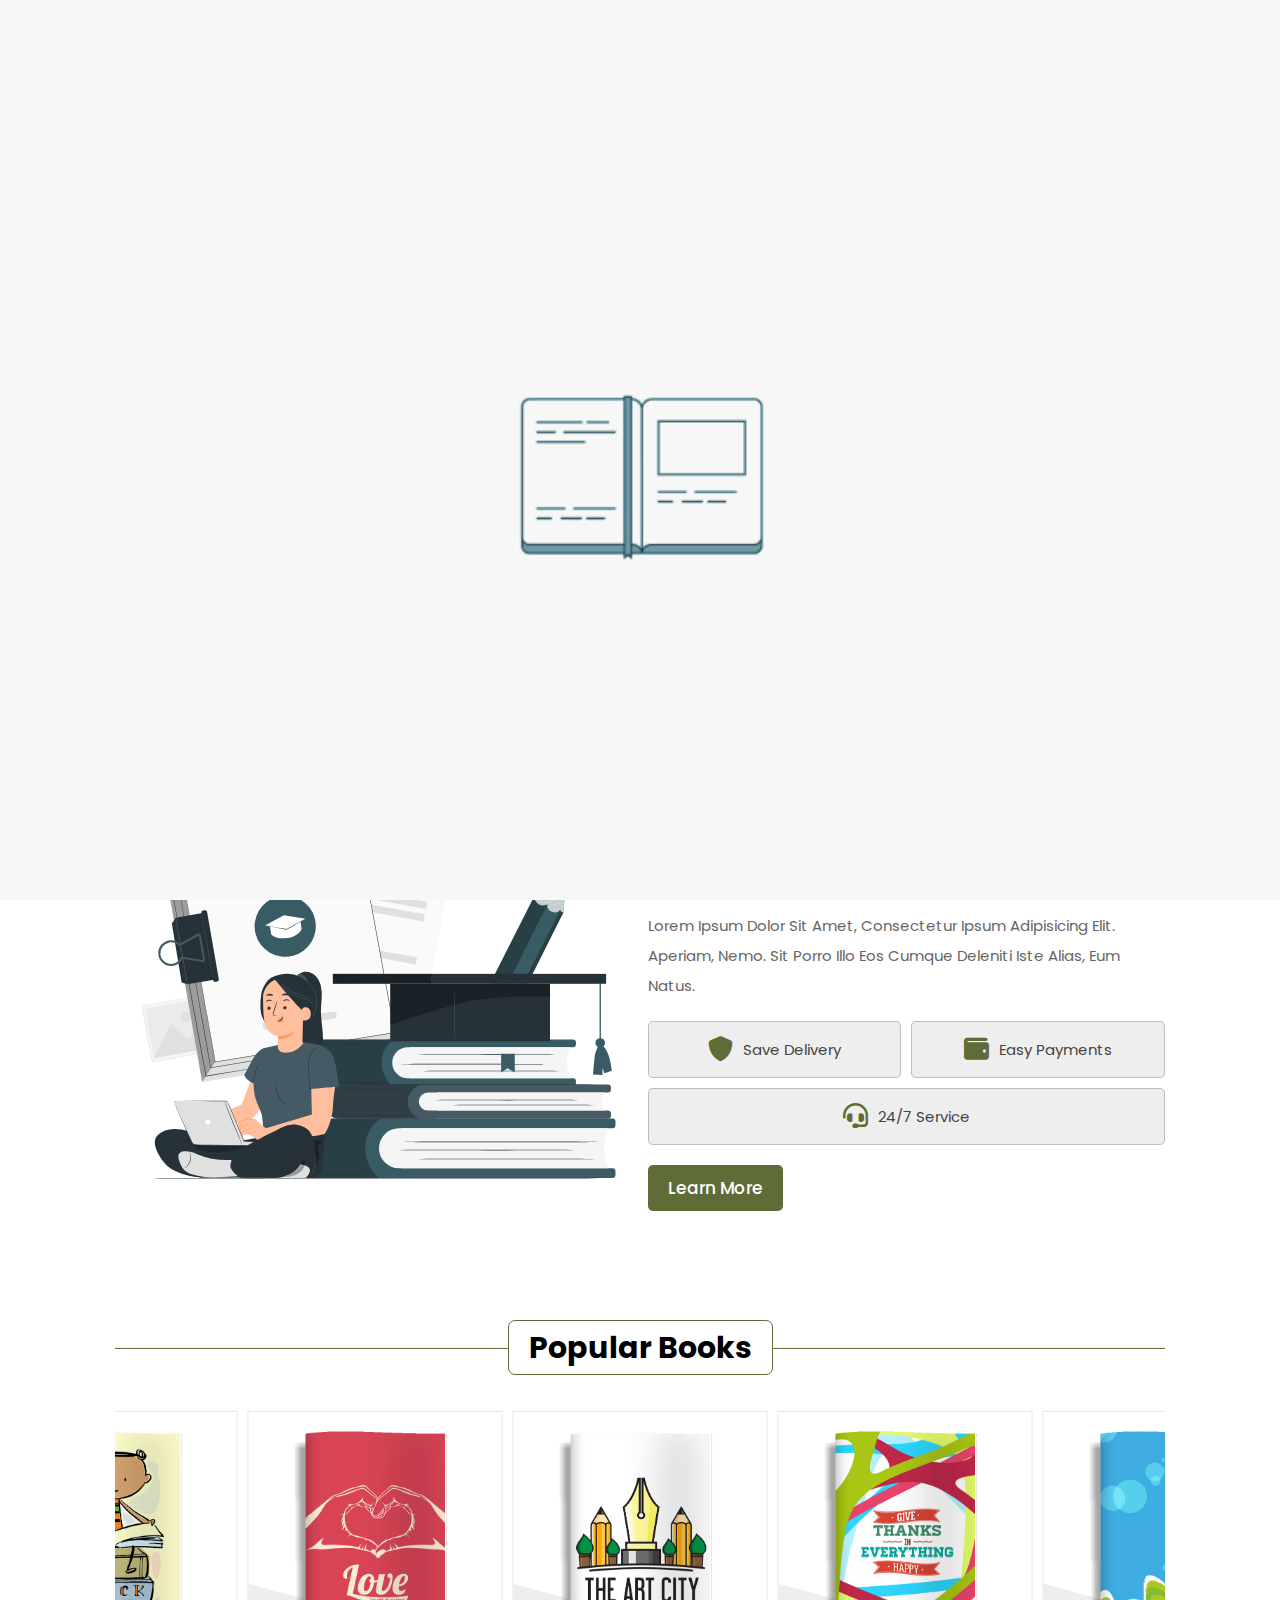
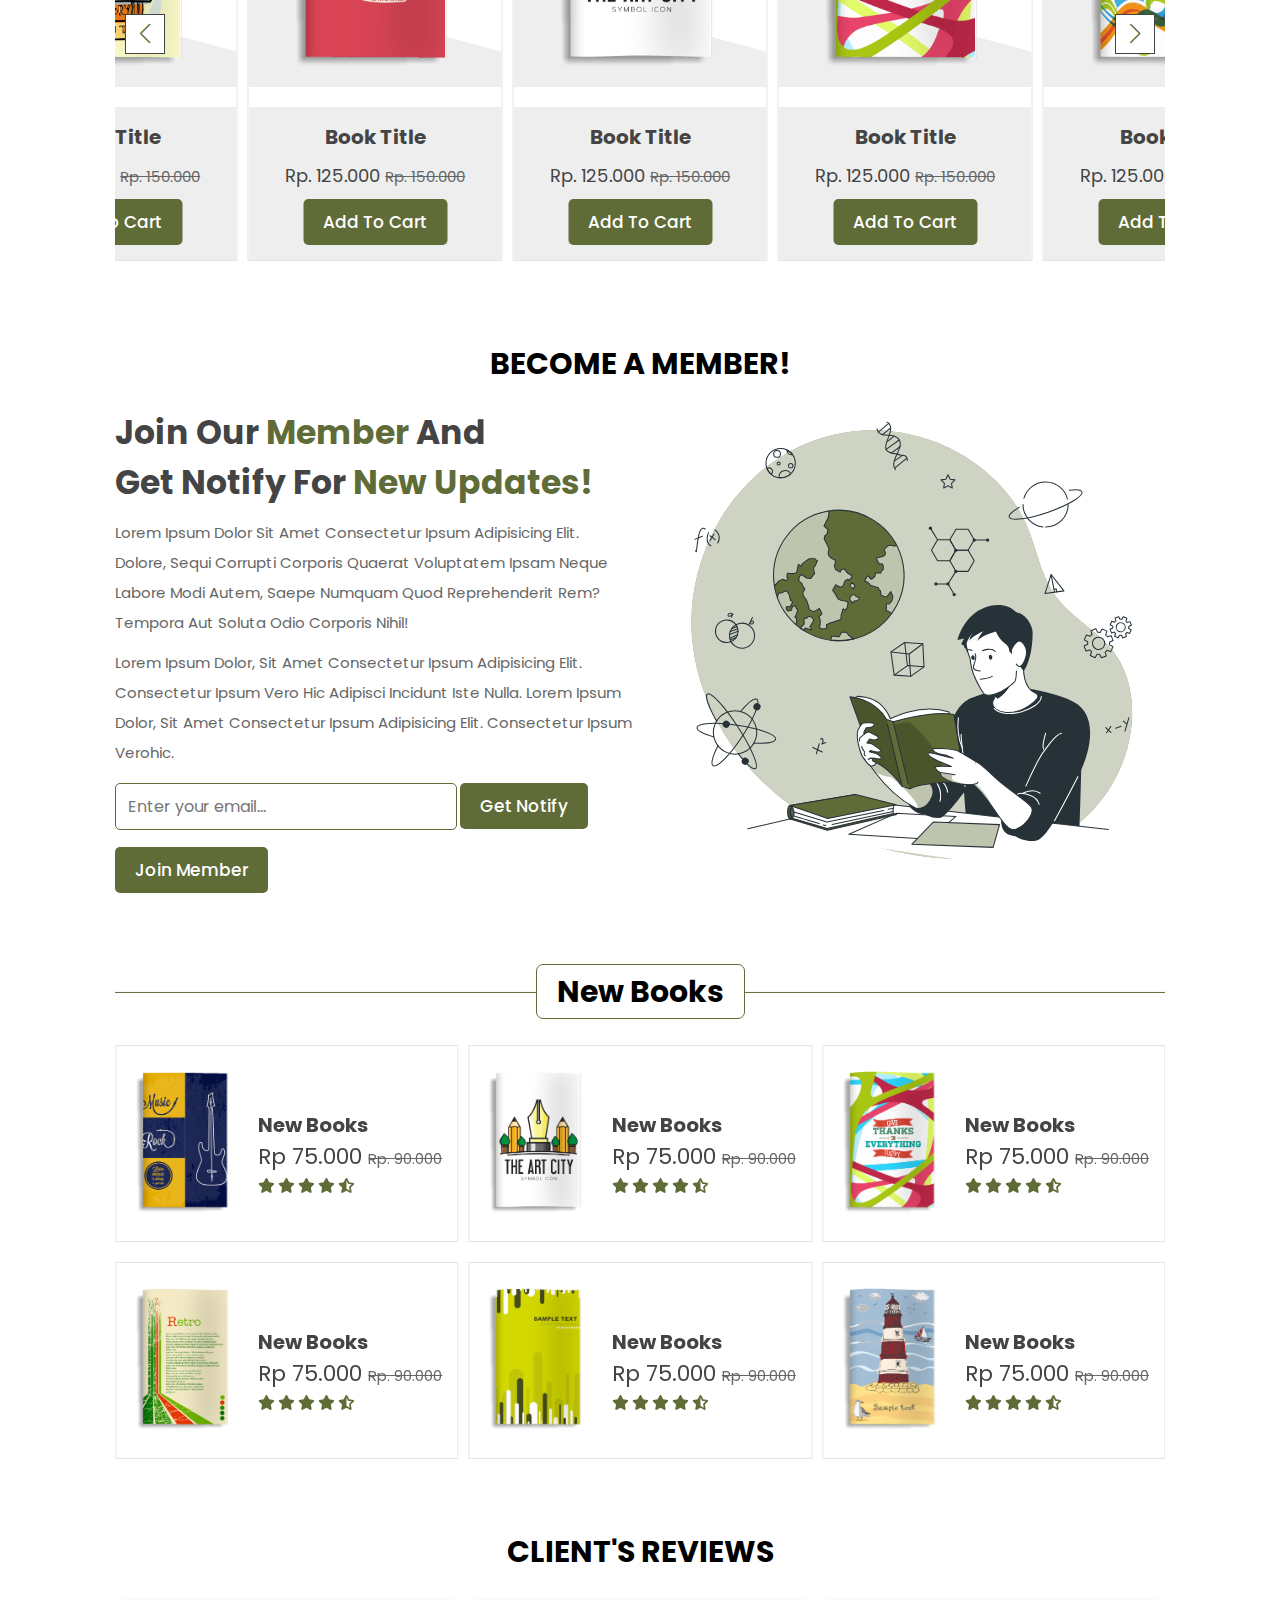
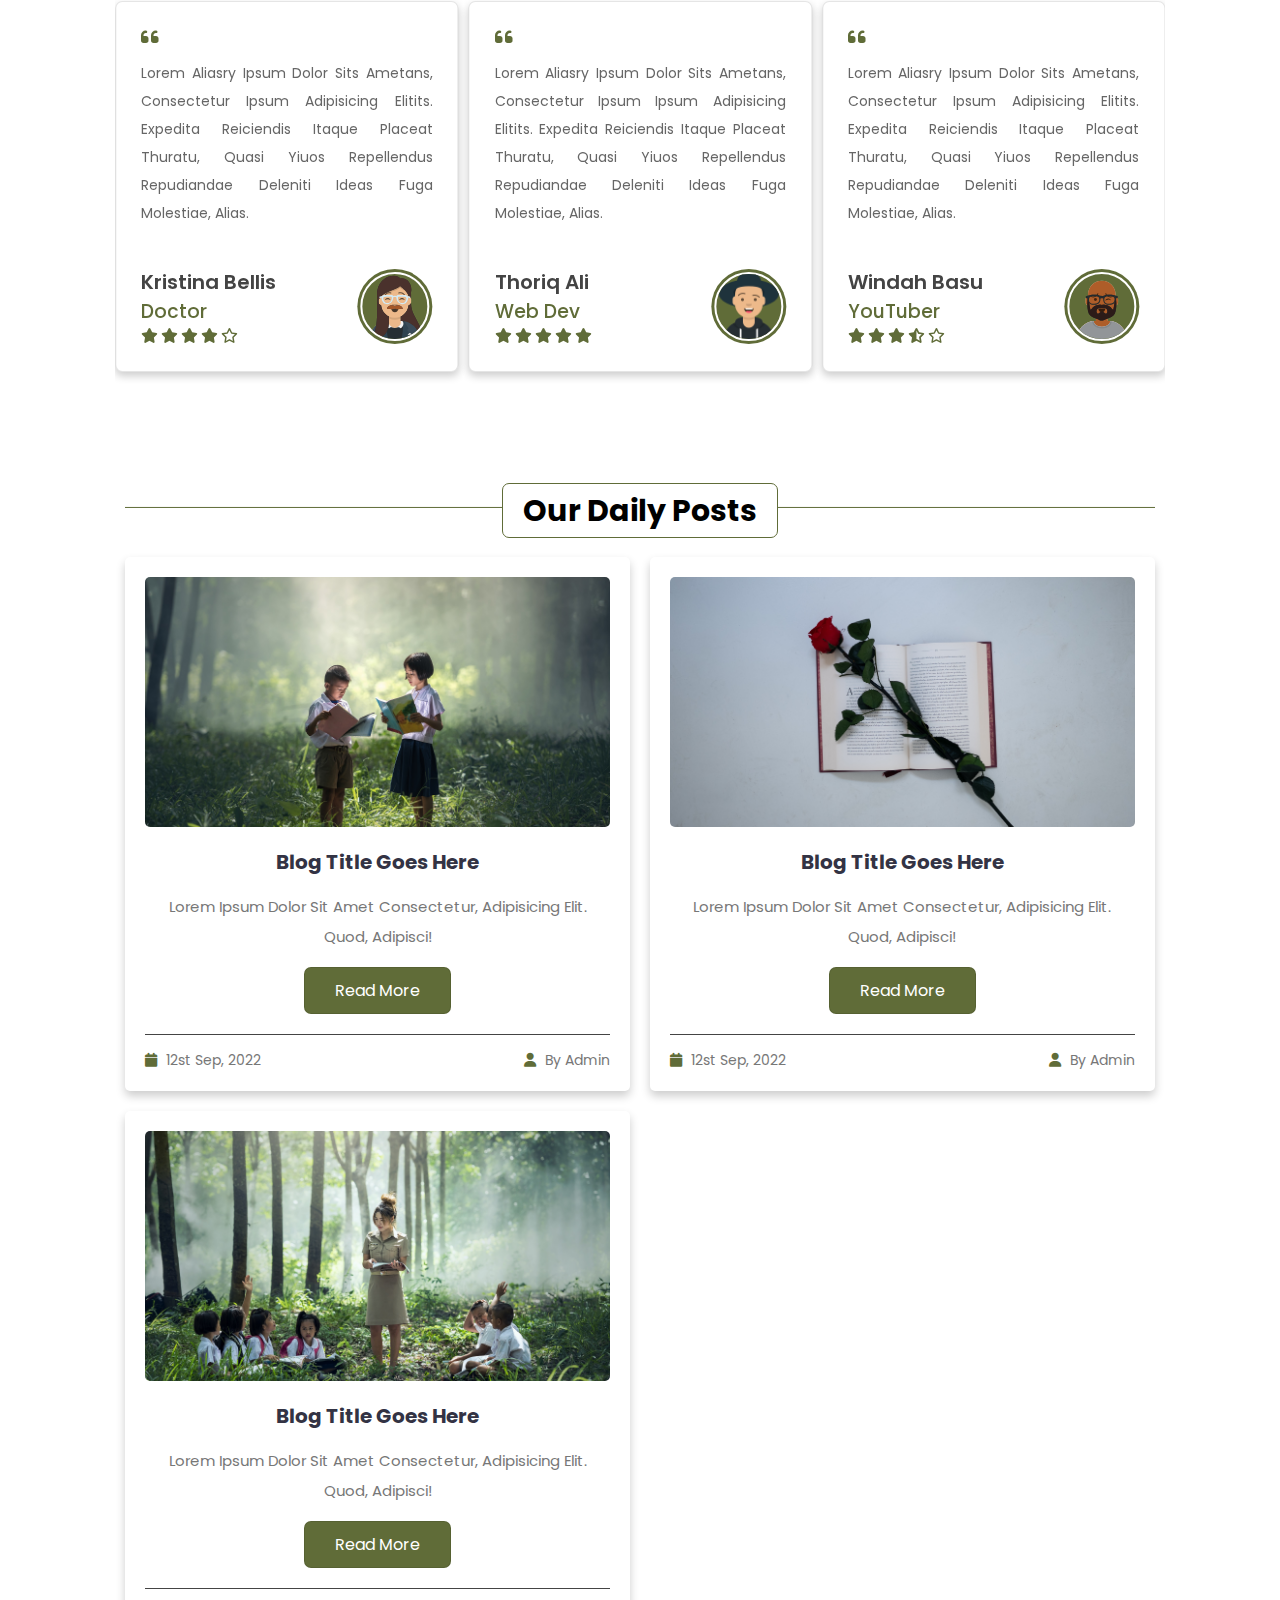
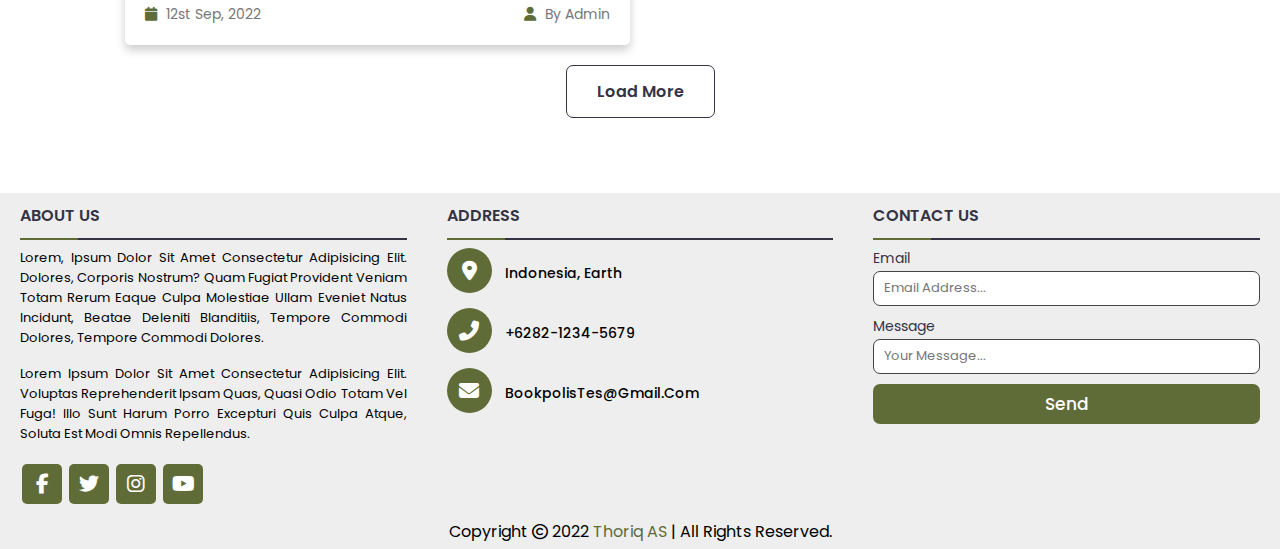
<file: index.html>
<!DOCTYPE html>
<html lang="en">
  <head>
    <meta charset="UTF-8" />
    <meta http-equiv="X-UA-Compatible" content="IE=edge" />
    <meta name="viewport" content="width=device-width, initial-scale=1.0" />
    <!-- External CSS -->
    <link rel="stylesheet" href="./css/style.css" />
    <!-- Font Awesome-->
    <link
      rel="stylesheet"
      href="https://cdnjs.cloudflare.com/ajax/libs/font-awesome/6.1.2/css/all.min.css"
    />
    <!-- Swiper -->
    <link
      rel="stylesheet"
      href="https://cdn.jsdelivr.net/npm/swiper@8/swiper-bundle.min.css"
    />
    <link rel="icon" type="image/svg"  href="./img/bookfavicon.svg" />
    <title>E-Bookpolis | Thoriq AS</title>
  </head>
  <body>
    <!-- Header Start  -->
    <header class="header">
      <!-- Header 1 Start  -->
      <div class="header-1">
        <a href="#" class="logo"><i class="fas fa-book"></i> Bookpolis</a>
        <form action="" class="search-form">
          <input
            type="search"
            name=""
            placeholder="Search..."
            id="search-box"
          />
          <label for="search-box" type="submit" class="fas fa-search"></label>
        </form>
        <div class="icons">
          <div id="search-btn" class="fas fa-search"></div>
          <a href="#" class="fas fa-heart-circle-check"></a>
          <a href="#" class="fas fa-shopping-cart"></a>
          <a id="login-btn" class="fa-solid fa-user" href="./login.html"></a>
        </div>
      </div>
      <!-- Header 1 End -->

      <!-- Header 2 Start -->
      <div class="header-2">
        <div class="navbar">
          <a class="active" href="#home">Home</a>
          <a href="#about">About</a>
          <a href="#populer">Populer</a>
          <a href="#member">Member</a>
          <a href="#new">New</a>
          <a href="#reviews">Reviews</a>
          <a href="#blogs">Blogs</a>
        </div>
      </div>
      <!-- Header 2 End -->
    </header>
    <!-- Header End -->

    <!-- Bottom Navbar Start -->
    <div class="bottom-navbar">
      <a href="#home" class="fas fa-home"></a>
      <a href="#about" class="fas fa-people-group"></a>
      <a href="#populer" class="fas fa-fire"></a>
      <a href="#member" class="fas fa-user-plus"></a>
      <a href="#new" class="fas fa-book-bookmark"></a>
      <a href="#reviews" class="fas fa-star"></a>
      <a href="#blogs" class="fas fa-newspaper"></a>
    </div>
    <!-- Bottom Navbar End -->

    <!-- Home Section Start -->
    <section class="home" id="home">
      <div class="row">
        <div class="content">
          <h3>Books Feed Your Soul</h3>
          <p>
            Lorem ipsum, dolor sit amet consectetur adipisicing elit. Cum ipsam
            et maxime libero inventore placeat illo, illum deserunt rem aperiam
            fuga repudiandae distinctio quo odio sit perspiciatis vero
            laudantium minima.
          </p>
          <a href="#populer" class="btn">Shop Now !</a>
        </div>

        <div class="swiper books-slider">
          <div class="swiper-wrapper">
            <a href="#" class="swiper-slide"
              ><img src="./img/book-1.png" alt=""
            /></a>
            <a href="#" class="swiper-slide"
              ><img src="./img/book-2.png" alt=""
            /></a>
            <a href="#" class="swiper-slide"
              ><img src="./img/book-3.png" alt=""
            /></a>
            <a href="#" class="swiper-slide"
              ><img src="./img/book-4.png" alt=""
            /></a>
            <a href="#" class="swiper-slide"
              ><img src="./img/book-5.png" alt=""
            /></a>
            <a href="#" class="swiper-slide"
              ><img src="./img/book-6.png" alt=""
            /></a>
          </div>
          <img src="./img/stand.png" class="stand" alt="" />
        </div>
      </div>
    </section>
    <!-- Home Section End -->

    <!-- About Us Start -->
    <section id="about" class="about">
      <div class="container">
        <h1>WHY CHOOSE US?</h1>
        <div class="row">
          <div class="image">
            <img src="./img/img4.svg" alt="" />
          </div>

          <div class="content">
            <h3>best book store in the world</h3>
            <p>
              Lorem ipsum dolor sit amet consectetur ipsum adipisicing elit.
              Dolore, sequi corrupti corporis quaerat voluptatem ipsam neque
              labore modi autem, saepe numquam quod reprehenderit rem? Tempora
              aut soluta odio corporis nihil!
            </p>
            <p>
              Lorem ipsum dolor sit amet, consectetur ipsum adipisicing elit.
              Aperiam, nemo. Sit porro illo eos cumque deleniti iste alias, eum
              natus.
            </p>
            <div class="icons-container">
              <div class="icons">
                <i class="fas fa-shield"></i>
                <span>save delivery</span>
              </div>
              <div class="icons">
                <i class="fas fa-wallet"></i>
                <span>easy payments</span>
              </div>
              <div class="icons">
                <i class="fas fa-headset"></i>
                <span>24/7 service</span>
              </div>
            </div>
            <a href="./404Error.html" class="btn">learn more</a>
          </div>
        </div>
      </div>
    </section>
    <!-- About Us End -->

    <!-- Popular Book Start -->
    <section class="populer" id="populer">
      <h1 class="heading"><span> Popular Books </span></h1>
      <div class="swiper populer-slider">
        <div class="swiper-wrapper">
          <div class="swiper-slide box">
            <div class="icons">
              <a href="#populer" class="fas fa-search"></a>
              <a href="#populer" class="fas fa-heart-circle-plus"></a>
              <a href="#populer" class="fas fa-info"></a>
            </div>
            <div class="image">
              <img src="./img/book-1.png" alt="" />
            </div>
            <div class="content">
              <h3>Book Title</h3>
              <div class="price">Rp. 125.000 <span>Rp. 150.000</span></div>
              <a href="#populer" class="btn">Add To Cart</a>
            </div>
          </div>

          <div class="swiper-slide box">
            <div class="icons">
              <a href="#populer" class="fas fa-search"></a>
              <a href="#populer" class="fas fa-heart-circle-plus"></a>
              <a href="#populer" class="fas fa-info"></a>
            </div>
            <div class="image">
              <img src="./img/book-2.png" alt="" />
            </div>
            <div class="content">
              <h3>Book Title</h3>
              <div class="price">Rp. 125.000 <span>Rp. 150.000</span></div>
              <a href="#populer" class="btn">Add To Cart</a>
            </div>
          </div>

          <div class="swiper-slide box">
            <div class="icons">
              <a href="#populer" class="fas fa-search"></a>
              <a href="#populer" class="fas fa-heart-circle-plus"></a>
              <a href="#populer" class="fas fa-info"></a>
            </div>
            <div class="image">
              <img src="./img/book-3.png" alt="" />
            </div>
            <div class="content">
              <h3>Book Title</h3>
              <div class="price">Rp. 125.000 <span>Rp. 150.000</span></div>
              <a href="#populer" class="btn">Add To Cart</a>
            </div>
          </div>

          <div class="swiper-slide box">
            <div class="icons">
              <a href="#populer" class="fas fa-search"></a>
              <a href="#populer" class="fas fa-heart-circle-plus"></a>
              <a href="#populer" class="fas fa-info"></a>
            </div>
            <div class="image">
              <img src="./img/book-4.png" alt="" />
            </div>
            <div class="content">
              <h3>Book Title</h3>
              <div class="price">Rp. 125.000 <span>Rp. 150.000</span></div>
              <a href="#populer" class="btn">Add To Cart</a>
            </div>
          </div>

          <div class="swiper-slide box">
            <div class="icons">
              <a href="#populer" class="fas fa-search"></a>
              <a href="#populer" class="fas fa-heart-circle-plus"></a>
              <a href="#populer" class="fas fa-info"></a>
            </div>
            <div class="image">
              <img src="./img/book-5.png" alt="" />
            </div>
            <div class="content">
              <h3>Book Title</h3>
              <div class="price">Rp. 125.000 <span>Rp. 150.000</span></div>
              <a href="#populer" class="btn">Add To Cart</a>
            </div>
          </div>

          <div class="swiper-slide box">
            <div class="icons">
              <a href="#populer" class="fas fa-search"></a>
              <a href="#populer" class="fas fa-heart-circle-plus"></a>
              <a href="#populer" class="fas fa-info"></a>
            </div>
            <div class="image">
              <img src="./img/book-6.png" alt="" />
            </div>
            <div class="content">
              <h3>Book Title</h3>
              <div class="price">Rp. 125.000 <span>Rp. 150.000</span></div>
              <a href="#populer" class="btn">Add To Cart</a>
            </div>
          </div>

          <div class="swiper-slide box">
            <div class="icons">
              <a href="#populer" class="fas fa-search"></a>
              <a href="#populer" class="fas fa-heart-circle-plus"></a>
              <a href="#populer" class="fas fa-info"></a>
            </div>
            <div class="image">
              <img src="./img/book-7.png" alt="" />
            </div>
            <div class="content">
              <h3>Book Title</h3>
              <div class="price">Rp. 125.000 <span>Rp. 150.000</span></div>
              <a href="#populer" class="btn">Add To Cart</a>
            </div>
          </div>

          <div class="swiper-slide box">
            <div class="icons">
              <a href="#populer" class="fas fa-search"></a>
              <a href="#populer" class="fas fa-heart-circle-plus"></a>
              <a href="#populer" class="fas fa-info"></a>
            </div>
            <div class="image">
              <img src="./img/book-8.png" alt="" />
            </div>
            <div class="content">
              <h3>Book Title</h3>
              <div class="price">Rp. 125.000 <span>Rp. 150.000</span></div>
              <a href="#populer" class="btn">Add To Cart</a>
            </div>
          </div>

          <div class="swiper-slide box">
            <div class="icons">
              <a href="#populer" class="fas fa-search"></a>
              <a href="#populer" class="fas fa-heart-circle-plus"></a>
              <a href="#populer" class="fas fa-info"></a>
            </div>
            <div class="image">
              <img src="./img/book-9.png" alt="" />
            </div>
            <div class="content">
              <h3>Book Title</h3>
              <div class="price">Rp. 125.000 <span>Rp. 150.000</span></div>
              <a href="#populer" class="btn">Add To Cart</a>
            </div>
          </div>
        </div>
        <div class="swiper-button-next"></div>
        <div class="swiper-button-prev"></div>
      </div>
    </section>
    <!-- Popular Book End -->

    <!-- Member Start -->
    <section id="member" class="member">
      <div class="container">
        <h1>BECOME A MEMBER!</h1>
        <div class="row">
          <div class="content">
            <h3>
              Join Our <span>Member</span> And<br />
              Get Notify For <span>New Updates!</span>
            </h3>
            <p>
              Lorem ipsum dolor sit amet consectetur ipsum adipisicing elit.
              Dolore, sequi corrupti corporis quaerat voluptatem ipsam neque
              labore modi autem, saepe numquam quod reprehenderit rem? Tempora
              aut soluta odio corporis nihil!
            </p>
            <p>
              Lorem ipsum dolor, sit amet consectetur ipsum adipisicing elit.
              consectetur ipsum vero hic adipisci incidunt iste nulla. Lorem
              ipsum dolor, sit amet consectetur ipsum adipisicing elit.
              consectetur ipsum verohic.
            </p>
            <form action="">
              <input
                type="email"
                name=""
                placeholder="Enter your email..."
                id=""
                class="box"
                required
              />
              <input type="submit" value="get notify" class="btn" />
              <a href="./member.html" class="btn">Join Member</a>
            </form>
          </div>
          <div class="image">
            <img src="./img/img5.svg" alt="" />
          </div>
        </div>
      </div>
    </section>
    <!-- Member End -->

    <!-- New Book Start -->
    <section class="new" id="new">
      <h1 class="heading"><span>New Books</span></h1>

      <!-- New Books  Section 1 Starts-->
      <div class="swiper new-slider">
        <div class="swiper-wrapper">
          <a href="#new" class="swiper-slide box">
            <div class="image">
              <img src="./img/book-1.png" alt="" />
            </div>
            <div class="content">
              <h3>New Books</h3>
              <div class="price">Rp 75.000 <span>Rp. 90.000</span></div>
              <div class="stars">
                <i class="fas fa-star"></i>
                <i class="fas fa-star"></i>
                <i class="fas fa-star"></i>
                <i class="fas fa-star"></i>
                <i class="fas fa-star-half-alt"></i>
              </div>
            </div>
          </a>

          <a href="#new" class="swiper-slide box">
            <div class="image">
              <img src="./img/book-2.png" alt="" />
            </div>
            <div class="content">
              <h3>New Books</h3>
              <div class="price">Rp 75.000 <span>Rp. 90.000</span></div>
              <div class="stars">
                <i class="fas fa-star"></i>
                <i class="fas fa-star"></i>
                <i class="fas fa-star"></i>
                <i class="fas fa-star"></i>
                <i class="fas fa-star-half-alt"></i>
              </div>
            </div>
          </a>

          <a href="#new" class="swiper-slide box">
            <div class="image">
              <img src="./img/book-3.png" alt="" />
            </div>
            <div class="content">
              <h3>New Books</h3>
              <div class="price">Rp 75.000 <span>Rp. 90.000</span></div>
              <div class="stars">
                <i class="fas fa-star"></i>
                <i class="fas fa-star"></i>
                <i class="fas fa-star"></i>
                <i class="fas fa-star"></i>
                <i class="fas fa-star-half-alt"></i>
              </div>
            </div>
          </a>

          <a href="#new" class="swiper-slide box">
            <div class="image">
              <img src="./img/book-4.png" alt="" />
            </div>
            <div class="content">
              <h3>New Books</h3>
              <div class="price">Rp 75.000 <span>Rp. 90.000</span></div>
              <div class="stars">
                <i class="fas fa-star"></i>
                <i class="fas fa-star"></i>
                <i class="fas fa-star"></i>
                <i class="fas fa-star"></i>
                <i class="fas fa-star-half-alt"></i>
              </div>
            </div>
          </a>

          <a href="#new" class="swiper-slide box">
            <div class="image">
              <img src="./img/book-5.png" alt="" />
            </div>
            <div class="content">
              <h3>New Books</h3>
              <div class="price">Rp 75.000 <span>Rp. 90.000</span></div>
              <div class="stars">
                <i class="fas fa-star"></i>
                <i class="fas fa-star"></i>
                <i class="fas fa-star"></i>
                <i class="fas fa-star"></i>
                <i class="fas fa-star-half-alt"></i>
              </div>
            </div>
          </a>
        </div>
      </div>
      <!-- New Books Section 1 End -->

      <!-- New Books Section 2 Start  -->
      <div class="swiper new-slider-2">
        <div class="swiper-wrapper">
          <a href="#new" class="swiper-slide box">
            <div class="image">
              <img src="./img/book-6.png" alt="" />
            </div>
            <div class="content">
              <h3>New Books</h3>
              <div class="price">Rp 75.000 <span>Rp. 90.000</span></div>
              <div class="stars">
                <i class="fas fa-star"></i>
                <i class="fas fa-star"></i>
                <i class="fas fa-star"></i>
                <i class="fas fa-star"></i>
                <i class="fas fa-star-half-alt"></i>
              </div>
            </div>
          </a>

          <a href="#new" class="swiper-slide box">
            <div class="image">
              <img src="./img/book-7.png" alt="" />
            </div>
            <div class="content">
              <h3>New Books</h3>
              <div class="price">Rp 75.000 <span>Rp. 90.000</span></div>
              <div class="stars">
                <i class="fas fa-star"></i>
                <i class="fas fa-star"></i>
                <i class="fas fa-star"></i>
                <i class="fas fa-star"></i>
                <i class="fas fa-star-half-alt"></i>
              </div>
            </div>
          </a>

          <a href="#new" class="swiper-slide box">
            <div class="image">
              <img src="./img/book-8.png" alt="" />
            </div>
            <div class="content">
              <h3>New Books</h3>
              <div class="price">Rp 75.000 <span>Rp. 90.000</span></div>
              <div class="stars">
                <i class="fas fa-star"></i>
                <i class="fas fa-star"></i>
                <i class="fas fa-star"></i>
                <i class="fas fa-star"></i>
                <i class="fas fa-star-half-alt"></i>
              </div>
            </div>
          </a>

          <a href="#new" class="swiper-slide box">
            <div class="image">
              <img src="./img/book-9.png" alt="" />
            </div>
            <div class="content">
              <h3>New Books</h3>
              <div class="price">Rp 75.000 <span>Rp. 90.000</span></div>
              <div class="stars">
                <i class="fas fa-star"></i>
                <i class="fas fa-star"></i>
                <i class="fas fa-star"></i>
                <i class="fas fa-star"></i>
                <i class="fas fa-star-half-alt"></i>
              </div>
            </div>
          </a>

          <a href="#new" class="swiper-slide box">
            <div class="image">
              <img src="./img/book-10.png" alt="" />
            </div>
            <div class="content">
              <h3>New Books</h3>
              <div class="price">Rp 75.000 <span>Rp. 90.000</span></div>
              <div class="stars">
                <i class="fas fa-star"></i>
                <i class="fas fa-star"></i>
                <i class="fas fa-star"></i>
                <i class="fas fa-star"></i>
                <i class="fas fa-star-half-alt"></i>
              </div>
            </div>
          </a>
        </div>
      </div>
      <!-- New Books Section 2 End-->
    </section>
    <!-- New Book End -->

    <!-- Review Start -->
    <section class="reviews" id="reviews">
      <h1>client's reviews</h1>
      <div class="swiper reviews-slider">
        <div class="swiper-wrapper">
          <div class="swiper-slide box">
            <i class="fas fa-quote-left quote"></i>
            <p>
              Lorem aliasry ipsum dolor sits ametans, consectetur ipsum ipsum
              adipisicing elitits. Expedita reiciendis itaque placeat thuratu,
              quasi yiuos repellendus repudiandae deleniti ideas fuga molestiae,
              alias.
            </p>
            <div class="content">
              <div class="info">
                <div class="name">Thoriq Ali</div>
                <div class="job">Web Dev</div>
                <div class="stars">
                  <i class="fas fa-star"></i>
                  <i class="fas fa-star"></i>
                  <i class="fas fa-star"></i>
                  <i class="fas fa-star"></i>
                  <i class="fas fa-star"></i>
                </div>
              </div>
              <div class="image">
                <img src="./img/avatar4.png" alt="" />
              </div>
            </div>
          </div>
          <div class="swiper-slide box">
            <i class="fas fa-quote-left quote"></i>
            <p>
              Lorem aliasry ipsum dolor sits ametans, consectetur ipsum
              adipisicing elitits. Expedita reiciendis itaque placeat thuratu,
              quasi yiuos repellendus repudiandae deleniti ideas fuga molestiae,
              alias.
            </p>
            <div class="content">
              <div class="info">
                <div class="name">Windah Basu</div>
                <div class="job">YouTuber</div>
                <div class="stars">
                  <i class="fas fa-star"></i>
                  <i class="fas fa-star"></i>
                  <i class="fas fa-star"></i>
                  <i class="fas fa-star-half-alt"></i>
                  <i class="far fa-star"></i>
                </div>
              </div>
              <div class="image">
                <img src="./img/avatar2.svg" alt="" />
              </div>
            </div>
          </div>

          <div class="swiper-slide box">
            <i class="fas fa-quote-left quote"></i>
            <p>
              Lorem aliasry ipsum dolor sits ametans, consectetur ipsum
              adipisicing elitits. Expedita reiciendis itaque placeat thuratu,
              quasi yiuos repellendus repudiandae deleniti ideas fuga molestiae,
              alias.
            </p>
            <div class="content">
              <div class="info">
                <div class="name">Umar S</div>
                <div class="job">Programmer</div>
                <div class="stars">
                  <i class="fas fa-star"></i>
                  <i class="fas fa-star"></i>
                  <i class="fas fa-star"></i>
                  <i class="fas fa-star"></i>
                  <i class="far fa-star"></i>
                </div>
              </div>
              <div class="image">
                <img src="./img/avatar5.svg" alt="" />
              </div>
            </div>
          </div>
          <div class="swiper-slide box">
            <i class="fas fa-quote-left quote"></i>
            <p>
              Lorem aliasry ipsum dolor sits ametans, consectetur ipsum
              adipisicing elitits. Expedita reiciendis itaque placeat thuratu,
              quasi yiuos repellendus repudiandae deleniti ideas fuga molestiae,
              alias.
            </p>
            <div class="content">
              <div class="info">
                <div class="name">Budi Bellis</div>
                <div class="job">Freelancer</div>
                <div class="stars">
                  <i class="fas fa-star"></i>
                  <i class="fas fa-star"></i>
                  <i class="fas fa-star"></i>
                  <i class="fas fa-star"></i>
                  <i class="far fa-star"></i>
                </div>
              </div>
              <div class="image">
                <img src="./img/avatar3.svg" alt="" />
              </div>
            </div>
          </div>

          <div class="swiper-slide box">
            <i class="fas fa-quote-left quote"></i>
            <p>
              Lorem aliasry ipsum dolor sits ametans, consectetur ipsum
              adipisicing elitits. Expedita reiciendis itaque placeat thuratu,
              quasi yiuos repellendus repudiandae deleniti ideas fuga molestiae,
              alias.
            </p>
            <div class="content">
              <div class="info">
                <div class="name">Kristina Bellis</div>
                <div class="job">Doctor</div>
                <div class="stars">
                  <i class="fas fa-star"></i>
                  <i class="fas fa-star"></i>
                  <i class="fas fa-star"></i>
                  <i class="fas fa-star"></i>
                  <i class="far fa-star"></i>
                </div>
              </div>
              <div class="image">
                <img src="./img/avatar6.svg" alt="" />
              </div>
            </div>
          </div>
        </div>
      </div>
    </section>
    <!-- Review End -->

    <!-- Blogs Start -->
    <section class="blogs" id="blogs">
      <div class="container">
        <h1 class="heading"><span>our daily posts</span></h1>

        <div class="box-container">
          <div class="box">
            <div class="image">
              <img src="./img/blog1.jpg" alt="" />
            </div>
            <div class="content">
              <h3>blog title goes here</h3>
              <p>
                Lorem ipsum dolor sit amet consectetur, adipisicing elit. Quod,
                adipisci!
              </p>
              <a href="./404Error.html" class="btn">read more</a>
              <div class="icons">
                <span> <i class="fas fa-calendar"></i> 12st sep, 2022 </span>
                <span> <i class="fas fa-user"></i> by admin </span>
              </div>
            </div>
          </div>

          <div class="box">
            <div class="image">
              <img src="./img/blog3.jpg" alt="" />
            </div>
            <div class="content">
              <h3>blog title goes here</h3>
              <p>
                Lorem ipsum dolor sit amet consectetur, adipisicing elit. Quod,
                adipisci!
              </p>
              <a href="./404Error.html" class="btn">read more</a>
              <div class="icons">
                <span> <i class="fas fa-calendar"></i> 12st sep, 2022 </span>
                <span> <i class="fas fa-user"></i> by admin </span>
              </div>
            </div>
          </div>

          <div class="box">
            <div class="image">
              <img src="./img/blog2.jpg" alt="" />
            </div>
            <div class="content">
              <h3>blog title goes here</h3>
              <p>
                Lorem ipsum dolor sit amet consectetur, adipisicing elit. Quod,
                adipisci!
              </p>
              <a href="./404Error.html" class="btn">read more</a>
              <div class="icons">
                <span> <i class="fas fa-calendar"></i> 12st sep, 2022 </span>
                <span> <i class="fas fa-user"></i> by admin </span>
              </div>
            </div>
          </div>

          <div class="box">
            <div class="image">
              <img src="./img/blog4.jpg" alt="" />
            </div>
            <div class="content">
              <h3>blog title goes here</h3>
              <p>
                Lorem ipsum dolor sit amet consectetur, adipisicing elit. Quod,
                adipisci!
              </p>
              <a href="./404Error.html" class="btn">read more</a>
              <div class="icons">
                <span> <i class="fas fa-calendar"></i> 12st sep, 2022 </span>
                <span> <i class="fas fa-user"></i> by admin </span>
              </div>
            </div>
          </div>

          <div class="box">
            <div class="image">
              <img src="./img/blog5.jpg" alt="" />
            </div>
            <div class="content">
              <h3>blog title goes here</h3>
              <p>
                Lorem ipsum dolor sit amet consectetur, adipisicing elit. Quod,
                adipisci!
              </p>
              <a href="./404Error.html" class="btn">read more</a>
              <div class="icons">
                <span> <i class="fas fa-calendar"></i> 12st sep, 2022 </span>
                <span> <i class="fas fa-user"></i> by admin </span>
              </div>
            </div>
          </div>

          <div class="box">
            <div class="image">
              <img src="./img/blog6.jpg" alt="" />
            </div>
            <div class="content">
              <h3>blog title goes here</h3>
              <p>
                Lorem ipsum dolor sit amet consectetur, adipisicing elit. Quod,
                adipisci!
              </p>
              <a href="./404Error.html" class="btn">read more</a>
              <div class="icons">
                <span> <i class="fas fa-calendar"></i> 12st sep, 2022 </span>
                <span> <i class="fas fa-user"></i> by admin </span>
              </div>
            </div>
          </div>

          <div class="box">
            <div class="image">
              <img src="./img/blog7.jpg" alt="" />
            </div>
            <div class="content">
              <h3>blog title goes here</h3>
              <p>
                Lorem ipsum dolor sit amet consectetur, adipisicing elit. Quod,
                adipisci!
              </p>
              <a href="./404Error.html" class="btn">read more</a>
              <div class="icons">
                <span> <i class="fas fa-calendar"></i> 12st sep, 2022 </span>
                <span> <i class="fas fa-user"></i> by admin </span>
              </div>
            </div>
          </div>

          <div class="box">
            <div class="image">
              <img src="./img/blog8.jpg" alt="" />
            </div>
            <div class="content">
              <h3>blog title goes here</h3>
              <p>
                Lorem ipsum dolor sit amet consectetur, adipisicing elit. Quod,
                adipisci!
              </p>
              <a href="./404Error.html" class="btn">read more</a>
              <div class="icons">
                <span> <i class="fas fa-calendar"></i> 12st sep, 2022 </span>
                <span> <i class="fas fa-user"></i> by admin </span>
              </div>
            </div>
          </div>

          <div class="box">
            <div class="image">
              <img src="./img/blog9.jpg" alt="" />
            </div>
            <div class="content">
              <h3>blog title goes here</h3>
              <p>
                Lorem ipsum dolor sit amet consectetur, adipisicing elit. Quod,
                adipisci!
              </p>
              <a href="./404Error.html" class="btn">read more</a>
              <div class="icons">
                <span> <i class="fas fa-calendar"></i> 12st sep, 2022 </span>
                <span> <i class="fas fa-user"></i> by admin </span>
              </div>
            </div>
          </div>
        </div>
        <div id="load-more">load more</div>
      </div>
    </section>
    <!-- Blogs End -->

    <!-- Footer Start -->
    <footer class="footer" id="footer">
      <div class="main-content">
        <div class="left box">
          <h2>About us</h2>
          <div class="content">
            <p>
              Lorem, ipsum dolor sit amet consectetur adipisicing elit. Dolores,
              corporis nostrum? Quam fugiat provident veniam totam rerum eaque
              culpa molestiae ullam eveniet natus incidunt, beatae deleniti
              blanditiis, tempore commodi dolores, tempore commodi dolores.
            </p>
            <br />
            <p>
              Lorem ipsum dolor sit amet consectetur adipisicing elit. Voluptas
              reprehenderit ipsam quas, quasi odio totam vel fuga! Illo sunt
              harum porro excepturi quis culpa atque, soluta est modi omnis
              repellendus.
            </p>
            <div class="social">
              <a href="#footer"><span class="fab fa-facebook-f"></span></a>
              <a href="#footer"><span class="fab fa-twitter"></span></a>
              <a href="#footer"><span class="fab fa-instagram"></span></a>
              <a href="#footer"><span class="fa-brands fa-youtube"></span></a>
            </div>
          </div>
        </div>
        <div class="center box">
          <h2>Address</h2>
          <div class="content">
            <div class="place">
              <span class="fas fa-map-marker-alt"></span>
              <span class="text">Indonesia, Earth</span>
            </div>
            <div class="phone">
              <span class="fas fa-phone-alt"></span>
              <span class="text">+6282-1234-5679</span>
            </div>
            <div class="email">
              <span class="fas fa-envelope"></span>
              <span class="text">BookpolisTes@gmail.com</span>
            </div>
          </div>
        </div>
        <div class="right box">
          <h2>Contact us</h2>
          <div class="content">
            <form action="">
              <div class="email">
                <div class="text">Email</div>
                <input type="email"placeholder="Email address..." required />
              </div>
              <div class="msg">
                <div class="text">Message</div>
                <input type="text" placeholder="Your message..." required /></input>
              </div>
              <div class="btn">
                <button type="submit">Send</button>
              </div>
            </form>
          </div>
        </div>
      </div>
      <div class="bottom">
          <span class="credit"
            >Copyright <span class="far fa-copyright"></span
              > 2022
          </span>
          <span> <a href="https://github.com/Muhthoriqas">Thoriq AS</a> | All rights reserved.</span>
      </div>
    </footer>
    <!-- Footer End  -->

    <!-- Loader Start-->
    <div class="loader-container">
      <!-- Gif Source Link: https://tenor.com/view/gb-notebook-laptop-gif-17733403 -->
      <img src="./img/mainLoader.gif" alt="">
    </div>
    <!-- Loader End -->

    <script src="https://cdn.jsdelivr.net/npm/swiper@8/swiper-bundle.min.js"></script>
    <script src="./js/script.js"></script>
  </body>
</html>
</file>
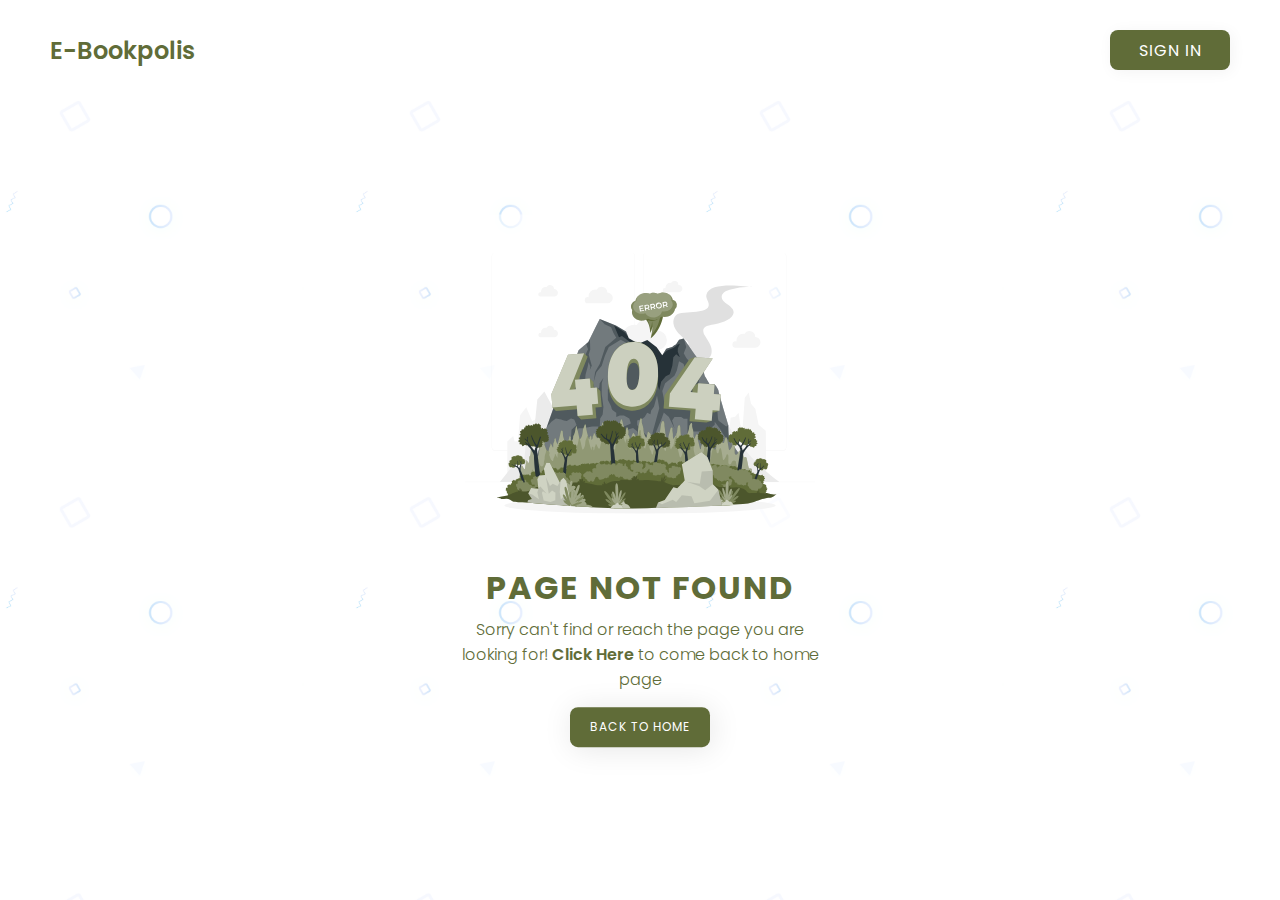
<file: 404Error.html>
<!DOCTYPE html>
<html lang="en">
  <head>
    <meta charset="UTF-8" />
    <meta http-equiv="X-UA-Compatible" content="IE=edge" />
    <meta name="viewport" content="width=device-width, initial-scale=1.0" />
    <link rel="stylesheet" href="./css/404Style.css" />
    <title>404 Error | E-Bookpolis | Thoriq AS</title>
  </head>
  <body>
    <!-- Nav Start -->
    <nav>
      <a href="#" class="logo">E-Bookpolis</a>
      <a href="./index.html">
        <button>Sign In</button>
      </a>
    </nav>
    <!-- Nav End -->

    <!-- Main Content Start -->
    <section class="page-not-found">
      <img src="./img/404Image.svg" alt="" />
      <h1>Page Not Found</h1>
      <p>
        Sorry can't find or reach the page you are looking for!
        <a href="./index.html">Click Here</a> to come back to home page
      </p>
      <a href="index.html">
        <button type="button" href="./index.html" class="btn-home">
          Back To Home
        </button>
      </a>
    </section>
    <!-- Main Content End -->
  </body>
</html>
</file>
<file: css/style.css>
@import url("https://fonts.googleapis.com/css2?family=Patrick+Hand&family=Poppins:wght@200;300;400;500&display=swap");

:root {
  --primaryColor: #606c38;
  --secondaryColor: #93987c;
  --thirdColor: #ff745c;
  --black: #444;
  --light-color: #666;
  --border: 0.1rem solid rgba(0, 0, 0, 0.1);
  --border-hover: 0.1rem solid var(--secondaryColor);
  --box-shadow: 0 0.5rem 1rem rgba(0, 0, 0, 0.1);
}
* {
  box-sizing: border-box;
  margin: 0;
  padding: 0;
  font-family: "Poppins", sans-serif;
  outline: none;
  border: none;
  text-decoration: none;
  text-transform: capitalize;
  transition: all 0.2s linear;
  transition: width none;
}
html {
  font-size: 62.5%;
  overflow-x: hidden;
  scroll-padding-top: 5rem;
  scroll-behavior: smooth;
}

html::-webkit-scrollbar {
  width: 1rem;
}
html::-webkit-scrollbar-track {
  background: transparent;
}
html::-webkit-scrollbar-thumb {
  background: var(--black);
}

section {
  padding: 5rem 9%;
}

/* Header*/
.header .header-1 {
  background: #fff;
  padding: 1.5rem 9%;
  display: flex;
  align-items: center;
  justify-content: space-between;
}
.header .header-1 .logo {
  font-size: 2.5rem;
  font-weight: bolder;
  color: var(--black);
}
.header .header-1 .logo i {
  color: var(--primaryColor);
}

.header .header-1 .search-form {
  width: 50rem;
  height: 5rem;
  border: var(--border);
  overflow: hidden;
  background: #fff;
  display: flex;
  align-items: center;
  border-radius: 0.5rem;
}

.header .header-1 .search-form input {
  font-size: 1.6rem;
  padding: 0 1.2rem;
  height: 100%;
  width: 100%;
  text-transform: none;
  color: var(--black);
}
.header .header-1 #search-btn {
  cursor: pointer;
}
.header .header-1 #search-btn:hover {
  transform: scale(1.3);
}
.header .header-1 .search-form label {
  cursor: pointer;
  font-size: 2.5rem;
  padding-right: 10px;
  padding-left: 1.5rem;
  color: var(--black);
}

.header .header-1 .icons {
  color: var(--black);
  font-size: 2.5rem;
}
.header .header-1 .icons a {
  color: var(--primaryColor);
}
.header .header-1 .icons a:hover {
  color: var(--primaryColor);
  color: var(--secondaryColor);
  transform: scale(1.3);
}
.header .header-1 .icons a #login-btn {
  cursor: pointer;
}

#search-btn {
  display: none;
}

.header-2 {
  background-color: var(--primaryColor);
  text-align: center;
  padding: 5px;
}

.header-2 .navbar a {
  font-size: 1.7rem;
  padding: 0.5rem 1.5rem;
  margin: 5px 0;
  color: #fff;
  display: inline-block;
}
.header-2 .navbar a:hover {
  background-color: var(--secondaryColor);
  border-radius: 7px;
}
.header .header-2.active {
  position: fixed;
  top: 0;
  left: 0;
  right: 0;
  z-index: 10;
}
.header-2 .navbar a.active {
  border-radius: 7px;
  background-color: #fff;
  color: var(--black);
}

.bottom-navbar {
  text-align: center;
  background: var(--primaryColor);
  position: fixed;
  bottom: 0;
  left: 0;
  right: 0;
  z-index: 10;
  display: none;
}
.bottom-navbar a {
  font-size: 2.5rem;
  padding: 2rem;
  color: #fff;
}
.bottom-navbar a:hover {
  background-color: var(--secondaryColor);
  border-radius: 7px;
}

/* Home Section */
.home {
  background: url(../img/banner-bg.jpg);
  background-size: cover;
  background-position: center;
}

.home .row .btn {
  margin-top: 1rem;
  display: inline-block;
  padding: 10px 20px;
  border-radius: 0.5rem;
  color: #fff;
  background: var(--primaryColor);
  font-size: 1.7rem;
  cursor: pointer;
  font-weight: 500;
}
.home .row {
  display: flex;
  align-items: center;
  flex-wrap: wrap;
  gap: 1.5rem;
}

.home .row .content {
  flex: 1 1 42rem;
}

.home .row .books-slider {
  flex: 1 1 42rem;
  text-align: center;
  margin-top: 2rem;
}

.home .row .books-slider a img {
  height: 25rem;
}

.home .row .books-slider a:hover img {
  transform: scale(0.9);
}

.home .row .books-slider .stand {
  width: 100%;
  margin-top: -2rem;
}

.home .row .content h3 {
  color: var(--black);
  font-size: 4.5rem;
}

.home .row .content p {
  color: var(--light-color);
  font-size: 1.5rem;
  line-height: 2;
  padding: 1rem 0;
}

.home .row .content .btn:hover {
  background-color: var(--secondaryColor);
  color: black;
}

/* About Section */
.about .container .row {
  display: flex;
  flex-wrap: wrap;
  gap: 1.5rem;
  align-items: center;
}

.about .container h1 {
  font-size: 3em;
  align-items: center;
  text-align: center;
}

.about .row .image {
  flex: 1 1 45rem;
}

.about .row .image img {
  width: 100%;
}

.about .row .content {
  flex: 1 1 45rem;
}

.about .row .content h3 {
  color: var(--black);
  font-size: 3.3rem;
  padding: 0.5rem 0;
}

.about .row .content p {
  color: var(--light-color);
  font-size: 1.5rem;
  padding: 0.5rem 0;
  line-height: 2;
}

.about .row .content .icons-container {
  display: flex;
  gap: 1rem;
  flex-wrap: wrap;
  padding: 1rem 0;
  margin-top: 0.5rem;
  color: var(--primaryColor);
}

.about .row .content .icons-container .icons:hover {
  color: var(--secondaryColor);
  transform: scale(0.9);
}

.about .row .content .icons-container .icons {
  background: #eee;
  border-radius: 0.5rem;
  border: 0.1rem solid rgba(0, 0, 0, 0.2);
  display: flex;
  align-items: center;
  justify-content: center;
  gap: 1rem;
  flex: 1 1 17rem;
  padding: 1.5rem 1rem;
}

.about .row .content .icons-container .icons i {
  font-size: 2.5rem;
  color: var(--green);
}

.about .row .content .icons-container .icons span {
  font-size: 1.5rem;
  color: var(--black);
}

.about .row .btn {
  margin-top: 1rem;
  display: inline-block;
  padding: 10px 20px;
  border-radius: 0.5rem;
  color: #fff;
  background: var(--primaryColor);
  font-size: 1.7rem;
  cursor: pointer;
  font-weight: 500;
  text-align: center;
}

.about .row .btn:hover {
  background-color: var(--secondaryColor);
  color: black;
}

/* Popular Section */
.populer .box .btn {
  margin-top: 1rem;
  display: inline-block;
  padding: 10px 20px;
  border-radius: 0.5rem;
  color: #fff;
  background: var(--primaryColor);
  font-size: 1.7rem;
  cursor: pointer;
  font-weight: 500;
}

.populer .box .btn:hover {
  background-color: var(--secondaryColor);
  color: black;
}

.heading {
  text-align: center;
  margin-bottom: 2rem;
  position: relative;
}

.heading::before {
  content: "";
  position: absolute;
  top: 50%;
  left: 0;
  transform: translateY(-50%);
  width: 100%;
  height: 0.01rem;
  background: var(--primaryColor);
  z-index: -1;
}

.heading span {
  font-size: 3rem;
  padding: 0.5rem 2rem;
  color: #000;
  background: #fff;
  border: 1px solid var(--primaryColor);
  border-radius: 7px;
}

.populer .populer-slider .box {
  margin: 2rem 0;
  position: relative;
  overflow: hidden;
  border: var(--border);
  text-align: center;
}

.populer .populer-slider .box:hover {
  border: 1px solid var(--secondaryColor);
}

.populer .populer-slider .box .image {
  padding: 1rem;
  background: linear-gradient(15deg, #eee 30%, #fff 30.2%);
}
.populer .populer-slider .box .image img {
  height: 25rem;
}
.populer .populer-slider .box .icons {
  border-bottom: var(--border-hover);
  position: absolute;
  top: 0;
  left: 0;
  right: 0;
  background: #fff;
  z-index: 1;
  transform: translateY(-105%);
}
.populer .populer-slider .box:hover .icons {
  transform: translateY(0%);
}
.populer .populer-slider .box:hover .image {
  transform: translateY(6rem);
}

.populer .populer-slider .box .icons a {
  color: var(--black);
  font-size: 2.2rem;
  padding: 1.2rem 1.5rem;
}

.populer .populer-slider .box .icons a:hover {
  background: var(--primaryColor);
  color: #fff;
}
.populer .populer-slider .box .content {
  background: #eee;
  padding: 1.5rem;
}
.populer .populer-slider .box .content h3 {
  font-size: 2rem;
  color: var(--black);
}
.populer .populer-slider .box .content .price {
  font-size: 1.8rem;
  color: var(--black);
  padding-top: 1rem;
}

.populer .populer-slider .box .content .price span {
  font-size: 1.5rem;
  color: var(--light-color);
  text-decoration: line-through;
}

.swiper-button-next,
.swiper-button-prev {
  border: 1px solid var(--black);
  height: 4rem !important;
  width: 4rem !important;
  color: var(--primaryColor) !important;
  background: #fff;
}

.swiper-button-next::after,
.swiper-button-prev::after {
  font-size: 2rem !important;
}
.swiper-button-next:hover,
.swiper-button-prev:hover {
  background: var(--primaryColor) !important;
  color: #fff !important;
  transform: scale(1.1);
}

/* Member Section */
.member {
  padding: 1rem 9% !important;
}
.member .container h1 {
  font-size: 3em;
  align-items: center;
  text-align: center;
}
.member .container .row {
  display: flex;
  flex-wrap: wrap;
  gap: 1.5rem;
  align-items: center;
}
.member .container .row .content span {
  color: var(--primaryColor);
}

.member .container .row .box {
  margin: 0.7rem 0;
  padding: 1rem 1.2rem;
  font-size: 1.6rem;
  color: var(--black);
  border-radius: 0.5rem;
  text-transform: none;
  border: 1px solid var(--primaryColor);
}

.member .row .image {
  flex: 1 1 45rem;
}

.member .row .image img {
  width: 100%;
}

.member .row .content {
  flex: 1 1 45rem;
}

.member .row .content h3 {
  color: var(--black);
  font-size: 3.3rem;
  padding: 0.5rem 0;
}

.member .row .content p {
  color: var(--light-color);
  font-size: 1.5rem;
  padding: 0.5rem 0;
  line-height: 2;
}

.member .row .content .icons-container {
  display: flex;
  gap: 1rem;
  flex-wrap: wrap;
  padding: 1rem 0;
  margin-top: 0.5rem;
  color: var(--primaryColor);
}

.member .row .content .icons-container .icons:hover {
  color: var(--secondaryColor);
  transform: scale(0.9);
}

.member .row .content .icons-container .icons {
  background: #eee;
  border-radius: 0.5rem;
  border: 0.1rem solid rgba(0, 0, 0, 0.2);
  display: flex;
  align-items: center;
  justify-content: center;
  gap: 1rem;
  flex: 1 1 17rem;
  padding: 1.5rem 1rem;
}

.member .row .content .icons-container .icons i {
  font-size: 2.5rem;
  color: var(--green);
}

.member .row .content .icons-container .icons span {
  font-size: 1.5rem;
  color: var(--black);
}

.member .row .btn {
  margin-top: 1rem;
  display: inline-block;
  padding: 10px 20px;
  border-radius: 0.5rem;
  color: #fff;
  background: var(--primaryColor);
  font-size: 1.7rem;
  cursor: pointer;
  font-weight: 500;
}

.member .row .btn:hover {
  background-color: var(--secondaryColor);
  color: black;
}

/* New Books Section   */
.new .new-slider .box {
  display: flex;
  align-items: center;
  gap: 1.5rem;
  padding: 2rem 1rem;
  border: var(--border);
  margin: 1rem 0;
}
.new .new-slider .box:hover {
  border: var(--border-hover);
  transform: scale(1.03);
}

.new .new-slider .box .image img {
  height: 15rem;
}

.new .new-slider .box .content h3 {
  font-size: 2rem;
  color: var(--black);
}

.new .new-slider .box .content .price {
  font-size: 2.2rem;
  color: var(--black);
  padding-bottom: 0.5rem;
}

.new .new-slider .box .content .price span {
  font-size: 1.5rem;
  color: var(--light-color);
  text-decoration: line-through;
}

.new .new-slider .box .content .stars i {
  font-size: 1.5rem;
  color: var(--primaryColor);
}

.new .new-slider-2 .box {
  display: flex;
  align-items: center;
  gap: 1.5rem;
  padding: 2rem 1rem;
  border: var(--border);
  margin: 1rem 0;
}
.new .new-slider-2 .box:hover {
  border: var(--border-hover);
  transform: scale(1.03);
}

.new .new-slider-2 .box .image img {
  height: 15rem;
}

.new .new-slider-2 .box .content h3 {
  font-size: 2rem;
  color: var(--black);
}

.new .new-slider-2 .box .content .price {
  font-size: 2.2rem;
  color: var(--black);
  padding-bottom: 0.5rem;
}

.new .new-slider-2 .box .content .price span {
  font-size: 1.5rem;
  color: var(--light-color);
  text-decoration: line-through;
}

.new .new-slider-2 .box .content .stars i {
  font-size: 1.5rem;
  color: var(--primaryColor);
}

/* Reviews Section */
.reviews {
  padding: 1rem 9% !important;
}
.reviews h1 {
  font-size: 3em;
  align-items: center;
  text-align: center;
  text-transform: uppercase;
  padding-bottom: 6px;
}
.reviews .reviews-slider .box {
  border: var(--border);
  padding: 2rem;
  margin: 2rem 0;
}

.reviews .reviews-slider .box:hover {
  border: var(--border-hover);
}
.reviews .swiper-wrapper .box {
  background: #fff;
  width: calc(33% - 1px);
  padding: 25px;
  border-radius: 7px;
  box-shadow: 0px 4px 8px rgba(0, 0, 0, 0.2);
}
.reviews .swiper-wrapper .box:hover {
  transform: scale(1.02);
}

.reviews .swiper-wrapper .box i {
  color: var(--primaryColor);
  font-size: 20px;
}

.reviews .swiper-wrapper .box p {
  text-align: justify;
  color: var(--light-color);
  font-size: 1.4rem;
  padding: 1rem 0;
  line-height: 2;
}

.reviews .swiper-wrapper .box .content {
  display: flex;
  flex-wrap: wrap;
  align-items: center;
  justify-content: space-between;
  padding-top: 10px;
}
.reviews .box .info .name {
  font-weight: 600;
  color: var(--black);
  font-size: 2rem;
}
.reviews .box .info .job {
  font-size: 19px;
  font-weight: 500;
  color: var(--primaryColor);
}
.reviews .box .info .stars {
  margin-top: 2px;
}
.reviews .box .info .stars i {
  font-size: 1.5rem;
  color: var(--primaryColor);
}
.reviews .box .content .image {
  height: 75px;
  width: 75px;
  padding: 3px;
  background: var(--primaryColor);
  border-radius: 50%;
}
.reviews .content .image img {
  height: 100%;
  width: 100%;
  object-fit: cover;
  border-radius: 50%;
  border: 2px solid #fff;
}

/* Blogs Section */
.blogs .container {
  max-width: 1200px;
  margin: 0 auto;
  text-align: center;
  padding: 25px 10px;
}

.container .heading {
  font-size: 40px;
  margin-bottom: 20px;
  color: #334;
}

.container .box-container {
  display: grid;
  grid-template-columns: repeat(auto-fit, minmax(350px, 1fr));
  gap: 20px;
}

.container .box-container .box {
  background-color: #fff;
  padding: 20px;
  border-radius: 5px;
  box-shadow: 0 5px 10px rgba(0, 0, 0, 0.2);
  display: none;
}

.container .box-container .box:nth-child(1),
.container .box-container .box:nth-child(2),
.container .box-container .box:nth-child(3) {
  display: inline-block;
}

.container .box-container .box .image {
  margin-bottom: 20px;
  overflow: hidden;
  height: 250px;
  border-radius: 5px;
}

.container .box-container .box .image img {
  height: 100%;
  width: 100%;
  object-fit: cover;
}

.container .box-container .box:hover .image img {
  transform: scale(1.1);
}

.container .box-container .box .content h3 {
  font-size: 20px;
  color: #334;
}

.container .box-container .box .content p {
  font-size: 15px;
  color: #777;
  line-height: 2;
  padding: 15px 0;
}

.container .box-container .box .content .btn {
  display: inline-block;
  padding: 10px 30px;
  border: var(--border);
  color: #fff;
  font-size: 16px;
  border-radius: 7px;
  background: var(--primaryColor);
}

.container .box-container .box .content .btn:hover {
  background-color: var(--secondaryColor);
  border-color: var(--secondaryColor);
  color: #000;
}

.container .box-container .box .content .icons {
  display: flex;
  align-items: center;
  justify-content: space-between;
  margin-top: 20px;
  padding-top: 15px;
  border-top: 1px solid var(--black);
}

.container .box-container .box .content .icons span {
  font-size: 14px;
  color: #777;
}

.container .box-container .box .content .icons span i {
  color: var(--primaryColor);
  padding-right: 5px;
}

#load-more {
  margin-top: 20px;
  display: inline-block;
  padding: 13px 30px;
  border: 1px solid #334;
  color: #334;
  font-size: 16px;
  background-color: #fff;
  cursor: pointer;
  border-radius: 7px;
  font-weight: 600;
}

#load-more:hover {
  background-color: var(--primaryColor);
  border-color: var(--primaryColor);
  color: #fff;
}

/* Footer Section */
footer {
  bottom: 0px;
  width: 100%;
  background: #eee;
}
.main-content {
  display: flex;
}
.main-content .box {
  flex-basis: 50%;
  padding: 10px 20px;
}
.box h2 {
  font-size: 1.6rem;
  font-weight: 600;
  text-transform: uppercase;
  color: #334;
}
.box .content {
  margin: 20px 0 0 0;
  position: relative;
}
footer .box .content:before {
  position: absolute;
  content: "";
  top: -10px;
  height: 2px;
  width: 100%;
  background: #334;
}
footer .box .content:after {
  position: absolute;
  content: "";
  height: 2px;
  width: 15%;
  background: var(--primaryColor);
  top: -10px;
}
footer .left .content p {
  text-align: justify;
  font-size: 1.3rem;
}
footer .left .content .social {
  margin: 20px 0 0 0;
}
footer .left .content .social a {
  padding: 0 2px;
}
footer .left .content .social a span {
  height: 40px;
  width: 40px;
  background: var(--primaryColor);
  line-height: 40px;
  text-align: center;
  font-size: 20px;
  border-radius: 5px;
  transition: 0.3s;
  color: #fff;
}
footer .left .content .social a span:hover {
  background: var(--secondaryColor);
  color: #000;
  transform: scale(1.1);
}
footer .center .content .fas {
  font-size: 20px;
  background: var(--primaryColor);
  height: 45px;
  width: 45px;
  line-height: 45px;
  text-align: center;
  border-radius: 50%;
  transition: 0.3s;
  cursor: pointer;
  color: #fff;
}
footer .center .content .fas:hover {
  background: var(--secondaryColor);
  color: #000;
}
footer .center .content .text {
  font-size: 1.4rem;
  font-weight: 500;
  padding-left: 10px;
}
footer .center .content .phone {
  margin: 15px 0;
}
footer .right form .text {
  font-size: 1.4rem;
  margin-bottom: 2px;
  color: #334;
}

footer .right form .msg {
  margin-top: 10px;
}
footer .right form input,
footer .right form textarea {
  width: 100%;
  font-size: 1.3rem;
  background: #fff;
  padding-left: 10px;
  border: 1px solid var(--black);
  border-radius: 7px;
}
footer .right form input:focus,
footer .right form textarea:focus {
  outline-color: #fff;
  border: 2px solid #334;
}
footer .right form input {
  height: 35px;
}
footer .right form .btn {
  margin-top: 10px;
}
footer .right form .btn button {
  height: 40px;
  width: 100%;
  border: none;
  outline: none;
  background: var(--primaryColor);
  font-size: 1.7rem;
  font-weight: 500;
  cursor: pointer;
  transition: 0.3s;
  color: #fff;
  border-radius: 7px;
}
footer .right form .btn button:hover {
  background: #385b64;
  border: 1px solid #000;
}
footer .bottom {
  text-align: center;
  padding: 5px;
  font-size: 1.6rem;
  background: #eee;
}
footer .bottom span {
  color: #000;
}
footer .bottom a {
  color: var(--primaryColor);
  text-decoration: none;
}
footer .bottom a:hover {
  zoom: 110%;
}

/* Loader Section */
.loader-container {
  position: fixed;
  top: 0;
  left: 0;
  height: 100%;
  width: 100%;
  z-index: 10000;
  background: #f7f7f7;
  display: flex;
  align-items: center;
  justify-content: center;
}

.loader-container.active {
  display: none;
}

.loader-container img {
  height: 40rem;
}

/* Responsive */
@media (max-width: 991px) {
  html {
    font-size: 55%;
  }

  .header .header-1 {
    padding: 2rem;
  }
  section {
    padding: 3rem 2rem;
  }
  .member .container .row {
    flex-direction: column-reverse;
  }
  .member .row .image {
    width: 100%;
    flex: none !important;
  }
  .member .container .row .content h3 {
    margin-top: 12px;
    font-size: 2.8em;
    align-items: center;
    text-align: center;
  }

  .member .container .row .content .box {
    width: 100%;
  }
  .member .container .row .content .row-btn {
    display: flex;
    text-align: center;
  }

  .member .container .row .content .btn {
    text-align: center;
    width: 49.6%;
  }
  .reviews .swiper-wrapper .box {
    width: calc(50% - 10px);
    margin: 10px 0;
  }

  footer {
    position: relative;
    bottom: 0px;
  }
  .main-content {
    flex-wrap: wrap;
    flex-direction: column;
  }
  .main-content .box {
    margin: 5px 0;
  }
  footer .box h2 {
    text-align: center;
  }
}

@media (max-width: 768px) {
  .header .header-2 {
    display: none;
  }
  .bottom-navbar {
    display: block;
  }
  #search-btn {
    display: inline-block;
  }
  .header .header-1 {
    box-shadow: var(--box-shadow);
    position: relative;
  }
  .header .header-1 .search-form {
    position: absolute;
    top: -115%;
    right: 2rem;
    width: 90%;
    box-shadow: var(--box-shadow);
  }
  .header .header-1 .search-form.active {
    top: 115%;
  }
  .home .row .content {
    text-align: center;
  }

  .home .row .content h3 {
    font-size: 3.5rem;
  }
  .about .row .content h3 {
    text-align: center;
  }
  .about .row .content p {
    text-align: justify;
  }
  .about .row .content .btn {
    width: 100%;
  }
  .member .container .row .content h3 {
    margin-top: 12px;
    font-size: 2.8em;
    align-items: center;
    text-align: center;
  }

  .member .container .row .content .box {
    width: 100%;
  }
  .member .container .row .content .row-btn {
    display: flex;
    text-align: center;
  }

  .member .container .row .content .btn {
    text-align: center;
    width: 49.6%;
    /* display: inline-block;
    width: 100%; */
  }
  .member .container .row {
    flex-direction: column-reverse;
  }
  .member .row .image {
    width: 100%;
    flex: none !important;
  }
  .reviews .swiper-wrapper .box {
    width: 100%;
  }
  footer {
    margin-bottom: 55px;
  }
  footer .left .content .social {
    text-align: center;
  }
  footer .center .content .phone {
    text-align: center;
  }
  footer .center .content .place {
    text-align: center;
  }
  footer .center .content .email {
    text-align: center;
  }
}

@media (max-width: 450px) {
  html {
    font-size: 50%;
  }
  .container .heading {
    font-size: 25px;
  }

  .container .box-container {
    grid-template-columns: 1fr;
  }

  .container .box-container .box .image {
    height: 200px;
  }

  .container .box-container .box .content p {
    font-size: 12px;
  }

  .container .box-container .box .content .icons span {
    font-size: 12px;
  }
}
</file>
<file: css/404Style.css>
@import url("https://fonts.googleapis.com/css2?family=Patrick+Hand&family=Poppins:wght@200;300;400;500&display=swap");
* {
  box-sizing: border-box;
  font-family: "Poppins", sans-serif;
}
body {
  margin: 0;
  padding: 0;
  font-family: poppins;
  background-image: url("../img/bg.png");
  background-size: 350px;
  background-position: center;
}

a {
  text-decoration: none;
}

nav {
  display: flex;
  justify-content: space-between;
  align-items: center;
  padding: 30px 50px;
}

nav button {
  width: 120px;
  height: 40px;
  border: none;
  outline: none;
  text-transform: uppercase;
  background-color: #606c38;
  color: white;
  font-size: 1em;
  letter-spacing: 1px;
  box-shadow: 2px 2px 15px rgba(0, 0, 0, 0.05);
  border-radius: 8px;
}
nav button:hover {
  background-color: #93987c;
  transition: all ease 0.2s;
  cursor: pointer;
}
.logo {
  font-weight: 600;
  font-size: 1.5em;
  color: #606c38;
}

.page-not-found img {
  height: 350px;
  background-color: rgba(255, 255, 255, 0.5);
}

.page-not-found {
  position: absolute;
  left: 50%;
  top: 60%;
  transform: translate(-50%, -60%);
  display: flex;
  justify-content: center;
  align-items: center;
  flex-direction: column;
}

.page-not-found h1 {
  color: #606c38;
  font-weight: 700;
  text-transform: uppercase;
  letter-spacing: 2px;
  font-size: 2rem;
  margin: 0px 0px 0px 0px;
}

.page-not-found p {
  color: #606c38;
  font-size: 1rem;
  width: 60%;
  text-align: center;
  margin: 5px;
  font-weight: 300;
}

.page-not-found p a {
  color: #606c38;
  font-weight: 600;
  text-decoration: none;
}
.page-not-found p a:hover {
  zoom: 110%;
}

.page-not-found .btn-home {
  width: 140px;
  height: 40px;
  margin: 10px;
  text-align: center;
  background-color: #606c38;
  color: white;
  text-transform: uppercase;
  outline: none;
  border: none;
  letter-spacing: 1px;
  box-shadow: 2px 2px 30px rgba(0, 0, 0, 0.1);
  border-radius: 8px;
  cursor: pointer;
  font-size: 12px;
}

.btn-home:hover {
  background-color: #93987c;
  transition: all ease 0.2s;
}

@media (max-width: 900px) {
  .page-not-found {
    height: 180px;
  }
  .page-not-found p {
    width: 100%;
  }
}

@media (max-width: 600px) {
  .page-not-found {
    width: 100%;
  }
  .page-not-found p {
    width: 90%;
  }
  .page-not-found img {
    height: auto;
  }
  .page-not-found h1 {
    font-size: 1.4rem;
  }
  nav {
    padding: 10px;
  }
}
</file>
